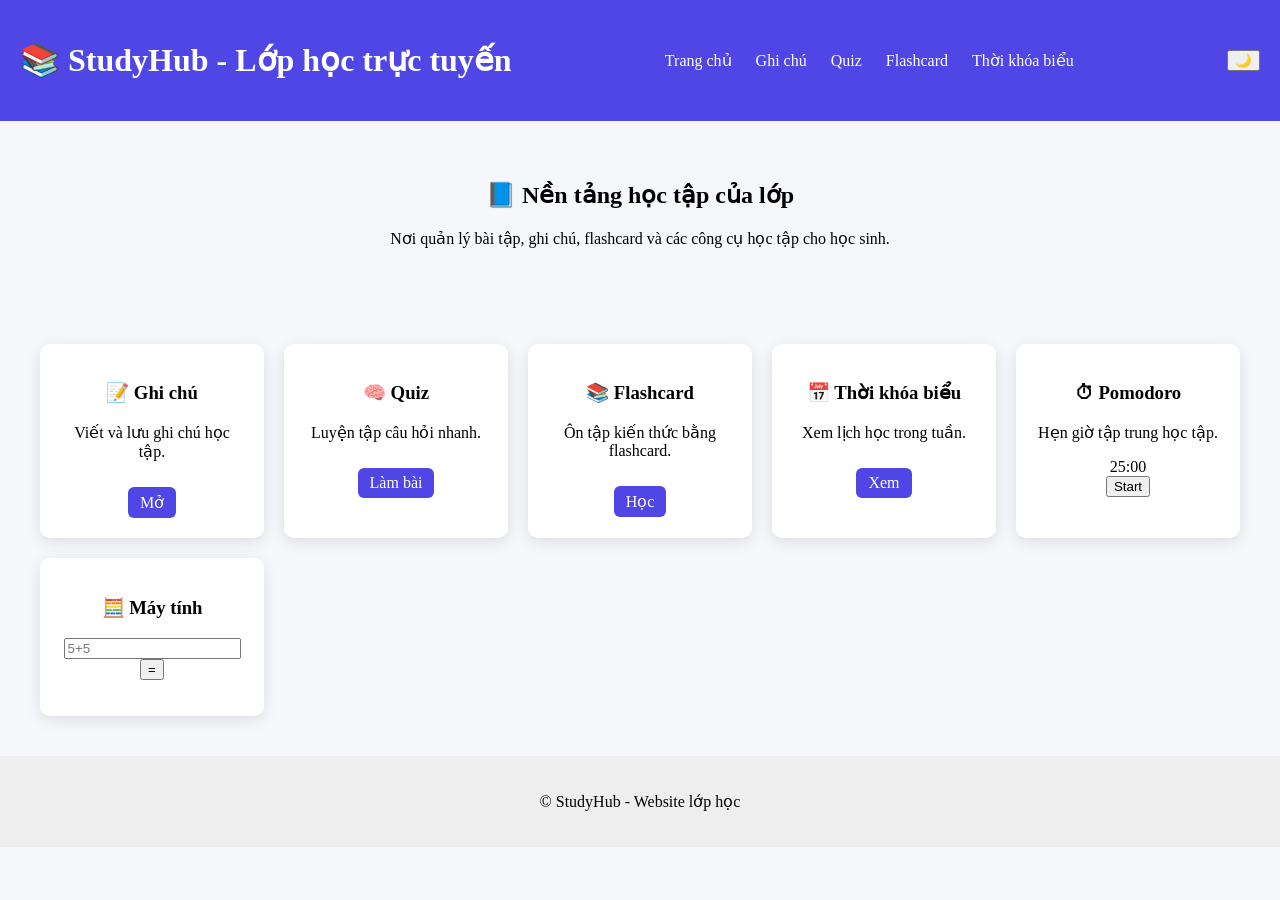
<file: index.html>
<!DOCTYPE html>
<html lang="vi">

<head>

<meta charset="UTF-8">
<meta name="viewport" content="width=device-width, initial-scale=1.0">

<title>StudyHub</title>

<link rel="stylesheet" href="./css/style.css">

</head>

<body>

<header>

<h1>📚 StudyHub - Lớp học trực tuyến</h1>

<nav>

<a class="home" href="index.html">Trang chủ</a>
<a href="pages/notes.html">Ghi chú</a>
<a href="pages/quiz.html">Quiz</a>
<a href="pages/flashcard.html">Flashcard</a>
<a href="pages/schedule.html">Thời khóa biểu</a>

</nav>

<button onclick="toggleMode()">🌙</button>

</header>

<main>

<section class="intro">

<h2>📘 Nền tảng học tập của lớp</h2>

<p>

Nơi quản lý bài tập, ghi chú, flashcard và các công cụ học tập cho học sinh.

</p>

</section>


<section class="dashboard">

<div class="card">

<h3>📝 Ghi chú</h3>

<p>Viết và lưu ghi chú học tập.</p>

<a href="pages/notes.html">Mở</a>

</div>


<div class="card">

<h3>🧠 Quiz</h3>

<p>Luyện tập câu hỏi nhanh.</p>

<a href="pages/quiz.html">Làm bài</a>

</div>


<div class="card">

<h3>📚 Flashcard</h3>

<p>Ôn tập kiến thức bằng flashcard.</p>

<a href="pages/flashcard.html">Học</a>

</div>


<div class="card">

<h3>📅 Thời khóa biểu</h3>

<p>Xem lịch học trong tuần.</p>

<a href="pages/schedule.html">Xem</a>

</div>


<div class="card">

<h3>⏱ Pomodoro</h3>

<p>Hẹn giờ tập trung học tập.</p>

<div id="timer">25:00</div>

<button onclick="startTimer()">Start</button>

</div>


<div class="card">

<h3>🧮 Máy tính</h3>

<input id="calc" placeholder="5+5">

<button onclick="calculate()">=</button>

<p id="result"></p>

</div>

</section>

</main>

<footer>

<p>© StudyHub - Website lớp học</p>

</footer>

<script src="./js/script.js"></script>

</body>

</html>
</file>
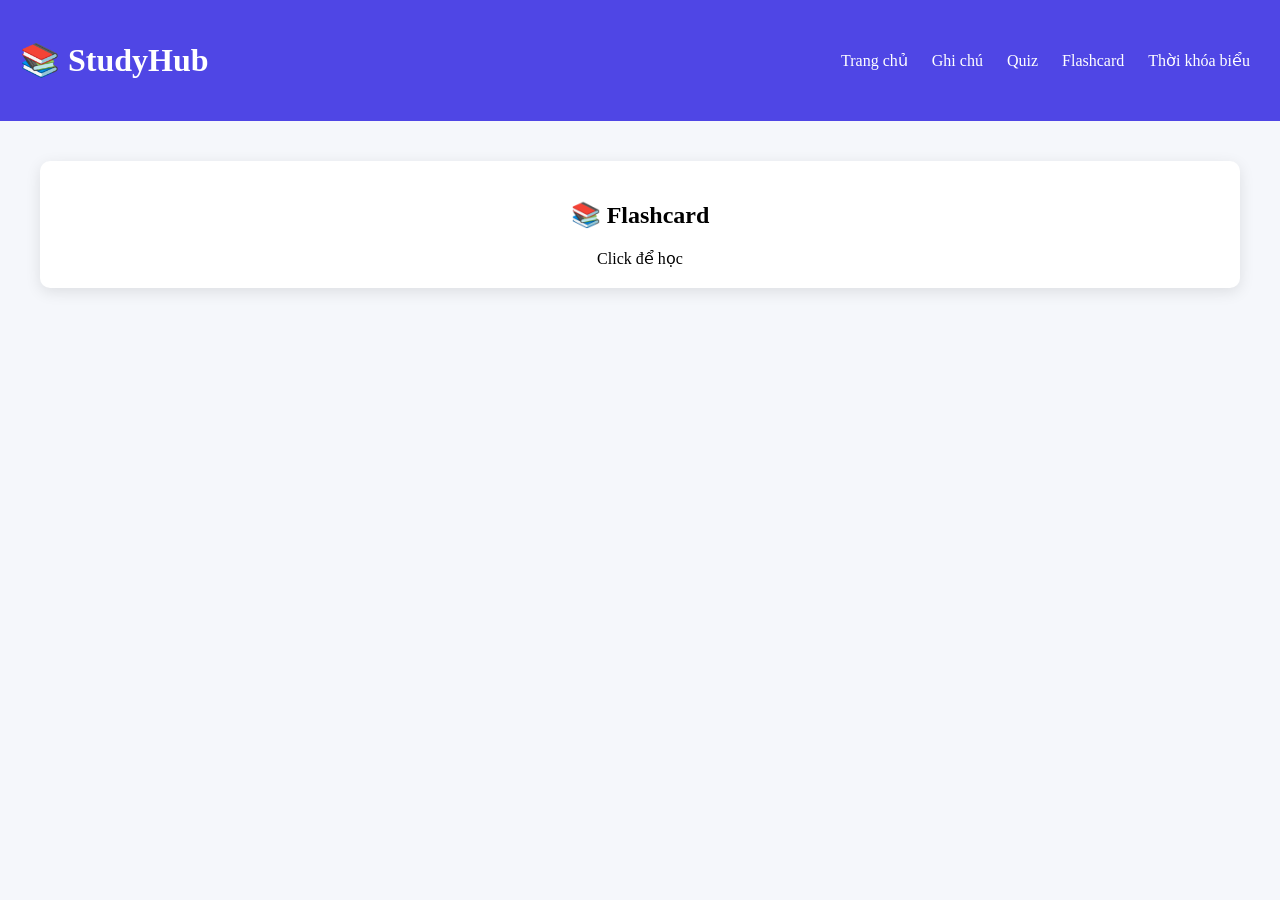
<file: pages/flashcard.html>
<!DOCTYPE html>
<html>

<head>

<meta charset="UTF-8">

<link rel="stylesheet" href="../css/style.css">

</head>

<body>

<header>

<h1>📚 StudyHub</h1>

<nav>

<a class="home" href="../index.html">Trang chủ</a>
<a href="notes.html">Ghi chú</a>
<a href="quiz.html">Quiz</a>
<a href="flashcard.html">Flashcard</a>
<a href="schedule.html">Thời khóa biểu</a>

</nav>

</header>

<section class="dashboard">

<div class="card">

<h2>📚 Flashcard</h2>

<div id="card" onclick="flip()">Click để học</div>

</div>

</section>

<script>

let cards=[

["HTML","Ngôn ngữ tạo cấu trúc web"],

["CSS","Thiết kế giao diện"],

["JS","Tạo tương tác"]

]

let i=0
let flipped=false

function flip(){

let card=document.getElementById("card")

if(!flipped){

card.innerText=cards[i][0]

flipped=true

}

else{

card.innerText=cards[i][1]

flipped=false

i++

if(i>=cards.length) i=0

}

}

</script>

</body>
</html>
</file>
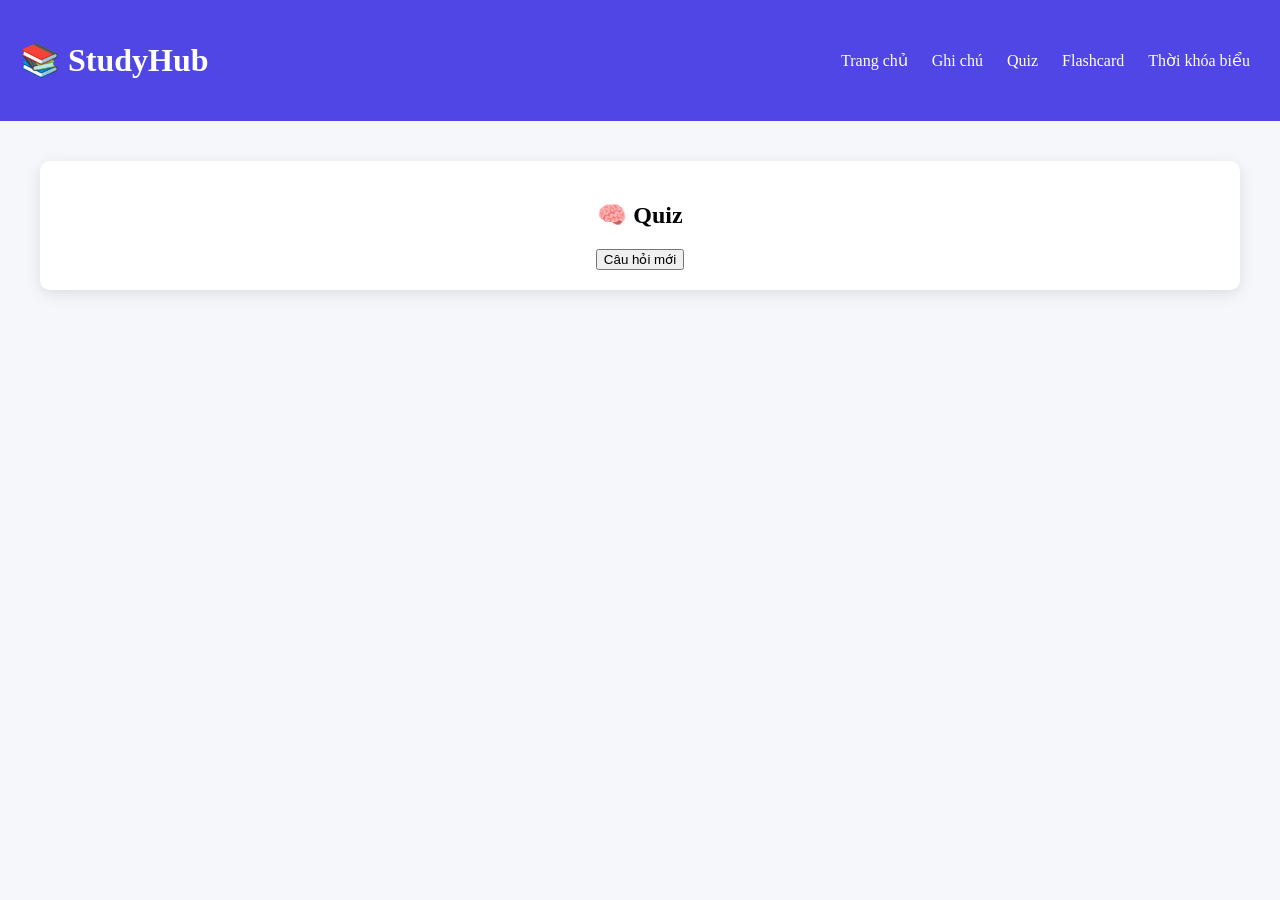
<file: pages/quiz.html>
<!DOCTYPE html>
<html>

<head>

<meta charset="UTF-8">

<link rel="stylesheet" href="../css/style.css">

</head>

<body>

<header>

<h1>📚 StudyHub</h1>

<nav>

<a class="home" href="../index.html">Trang chủ</a>
<a href="notes.html">Ghi chú</a>
<a href="quiz.html">Quiz</a>
<a href="flashcard.html">Flashcard</a>
<a href="schedule.html">Thời khóa biểu</a>

</nav>

</header>

<section class="dashboard">

<div class="card">

<h2>🧠 Quiz</h2>

<p id="question"></p>

<button onclick="next()">Câu hỏi mới</button>

</div>

</section>

<script>

let questions=[

"HTML dùng để làm gì?",

"CSS viết tắt của gì?",

"JavaScript dùng để làm gì?"

]

function next(){

let q=questions[Math.floor(Math.random()*questions.length)]

document.getElementById("question").innerText=q

}

</script>

</body>
</html>
</file>
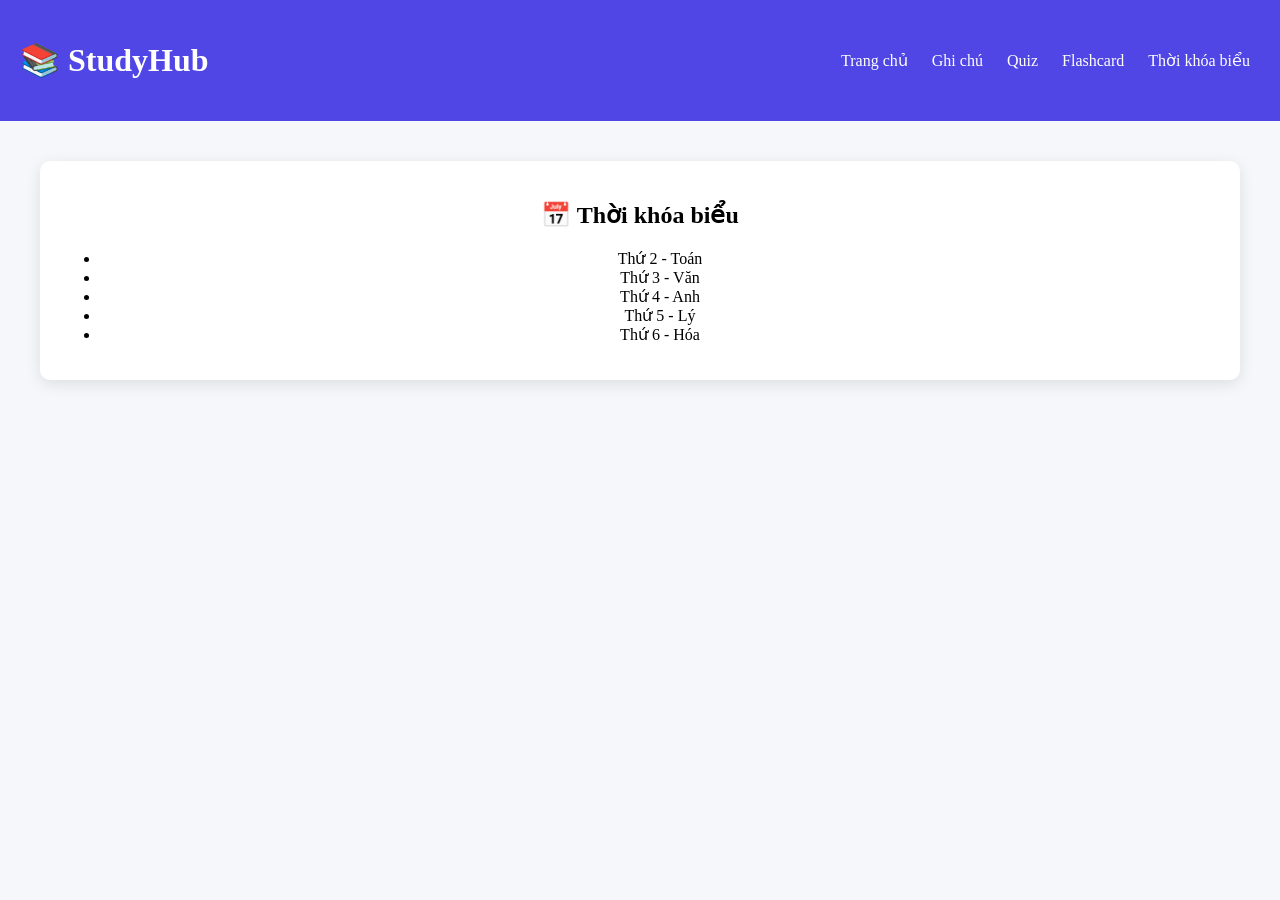
<file: pages/schedule.html>
<!DOCTYPE html>
<html>

<head>

<meta charset="UTF-8">

<link rel="stylesheet" href="../css/style.css">

</head>

<body>

<header>

<h1>📚 StudyHub</h1>

<nav>

<a class="home" href="../index.html">Trang chủ</a>
<a href="notes.html">Ghi chú</a>
<a href="quiz.html">Quiz</a>
<a href="flashcard.html">Flashcard</a>
<a href="schedule.html">Thời khóa biểu</a>

</nav>

</header>

<section class="dashboard">

<div class="card">

<h2>📅 Thời khóa biểu</h2>

<ul>

<li>Thứ 2 - Toán</li>
<li>Thứ 3 - Văn</li>
<li>Thứ 4 - Anh</li>
<li>Thứ 5 - Lý</li>
<li>Thứ 6 - Hóa</li>

</ul>

</div>

</section>

</body>
</html>
</file>
<file: css/style.css>
body{

font-family:Segoe UI;

background:#f5f7fb;

margin:0;

}

header{

background:#4f46e5;

color:white;

padding:20px;

display:flex;

justify-content:space-between;

align-items:center;

}
/* NOTES */

#noteInput{

width:100%;
height:120px;
padding:12px;
border-radius:8px;
border:1px solid #ddd;
margin-top:10px;
font-size:14px;

}

#searchNote{

width:100%;
padding:10px;
border-radius:8px;
border:1px solid #ddd;
margin-bottom:10px;

}

#noteList{

list-style:none;
padding:0;

}

.note-item{

display:flex;
justify-content:space-between;
align-items:center;
padding:12px;
background:#f8fafc;
border-radius:8px;
margin-top:10px;
box-shadow:0 2px 5px rgba(0,0,0,0.05);

}

.note-item button{

margin-left:5px;

}

.starred{

color:#f59e0b;
font-weight:bold;

}

/* DARK MODE */

.dark .note-item{

background:#1e293b;

}

nav a{

color:white;

margin:10px;

text-decoration:none;

font-weight:500;

}

.intro{

text-align:center;

padding:40px;

}

.dashboard{

display:grid;

grid-template-columns:repeat(auto-fit,minmax(220px,1fr));

gap:20px;

padding:40px;

}

.card{

background:white;

padding:20px;

border-radius:10px;

box-shadow:0 4px 15px rgba(0,0,0,0.1);

text-align:center;

transition:0.3s;

}

.card:hover{

transform:translateY(-5px);

}

.card a{

display:inline-block;

margin-top:10px;

background:#4f46e5;

color:white;

padding:6px 12px;

border-radius:6px;

text-decoration:none;

}

footer{

text-align:center;

padding:20px;

background:#eee;

}
/* NOTES */

.notes-container textarea{

width:100%;

height:120px;

padding:10px;

border-radius:8px;

border:1px solid #ddd;

margin-top:10px;

font-size:14px;

}

#searchNote{

margin-bottom:10px;

}

.note-item{

display:flex;

justify-content:space-between;

align-items:center;

background:#f8fafc;

padding:10px;

border-radius:8px;

margin-top:8px;

box-shadow:0 2px 5px rgba(0,0,0,0.05);

}

.note-item span{

flex:1;

}

.note-item button{

margin-left:6px;

}

.starred{

color:#f59e0b;

font-weight:600;

}

/* DARK MODE */

.dark .note-item{

background:#1e293b;

}

/* DARK MODE */

.dark{

background:#0f172a;

color:white;

}

.dark header{

background:#020617;

}

.dark .card{

background:#1e293b;

color:white;

}

.dark input,
.dark textarea{

background:#0f172a;

color:white;

border:1px solid #334155;

}

.dark a{

color:#60a5fa;

}

.dark footer{

background:#020617;

color:white;

}
</file>
